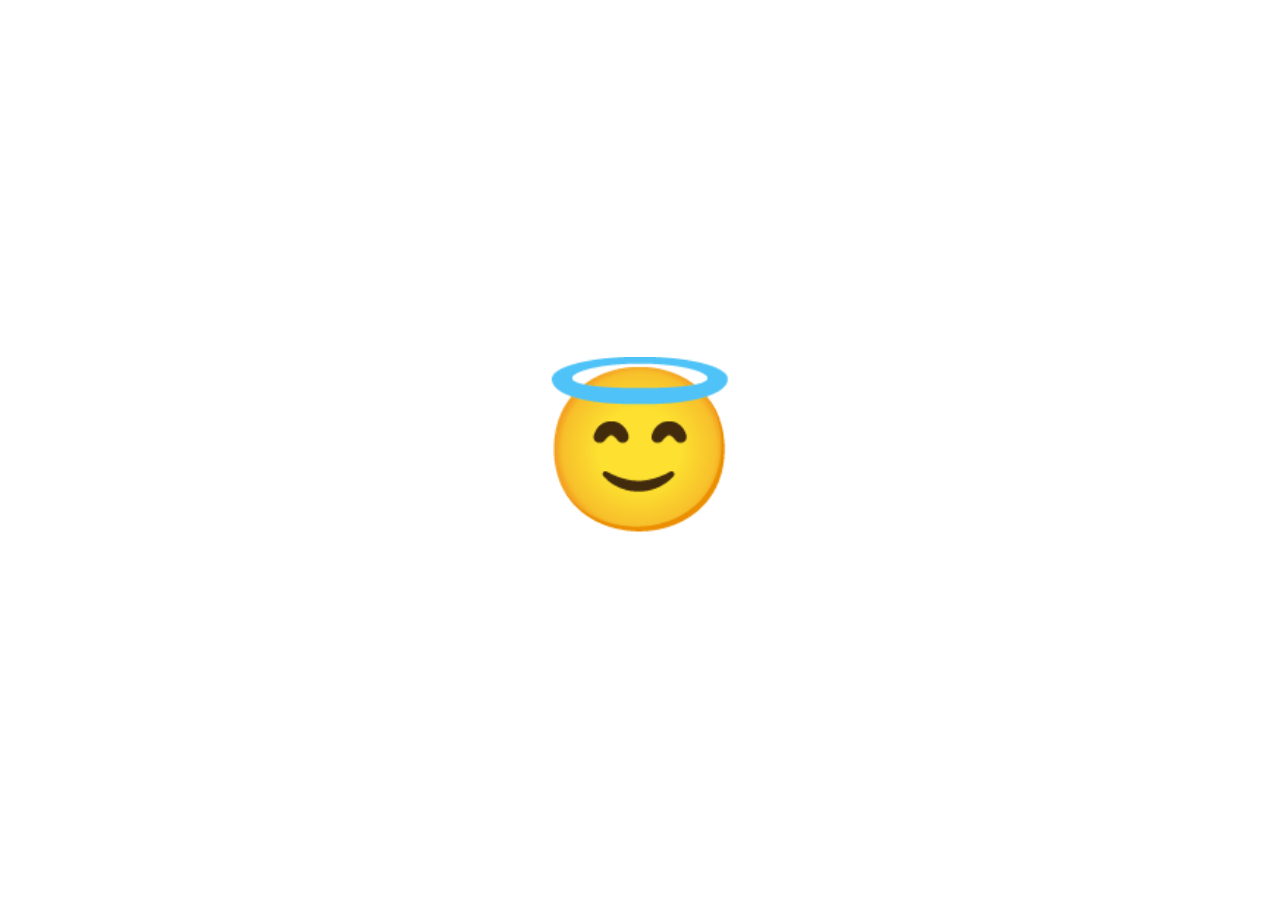
<file: emoji project/index.html>
<!DOCTYPE html>
<html lang="en">
<head>
    <meta charset="UTF-8">
    <meta http-equiv="X-UA-Compatible" content="IE=edge">
    <meta name="viewport" content="width=device-width, initial-scale=1.0">
    <title>Document</title>
    <link rel="stylesheet" href="styles.css">
</head>
<body>
    <div class="emoji open active">😇</div>
    <div class="emoji closed">😈</div>
    <script src="app.js"></script>
</body>
</html>
</file>
<file: emoji project/styles.css>
* {
    box-sizing: border-box;
    margin: 0;
    padding: 0;

}

body {
    display: flex;
    flex-direction: column;
    justify-content: center;
    align-items: center;
    height: 100vh;

}

.emoji {
    font-size: 10rem;
    cursor: pointer;
    user-select: none;
}

.open {
    display: none;
}

.closed {
    display: none;
}

.active {
    display: block;
}
</file>
